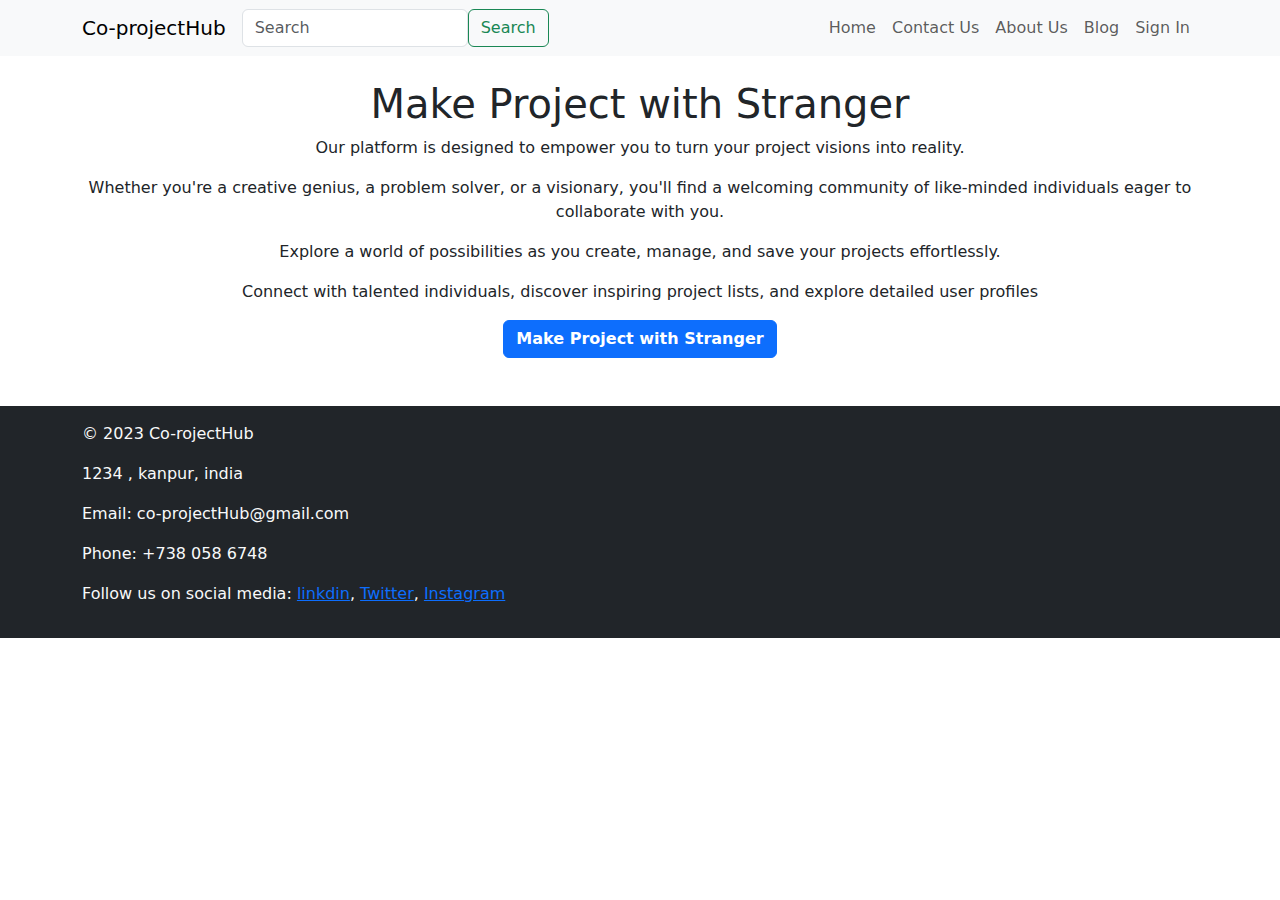
<file: index.html>
<!DOCTYPE html>
<html lang="en">
<head>
    <meta charset="UTF-8">
    <meta name="viewport" content="width=device-width, initial-scale=1.0">
    <title>Co-projectHub</title>
    <link rel="icon" href="favicon.ico" type="image/x-icon">
    <!-- Include Bootstrap CSS -->
    <link rel="stylesheet" href="https://cdn.jsdelivr.net/npm/bootstrap@5.3.0/dist/css/bootstrap.min.css">
</head>
<body>
    <!-- Navigation Bar -->
    <nav class="navbar navbar-expand-lg navbar-light bg-light">
        <div class="container">
            <a class="navbar-brand" href="index.html">Co-projectHub</a>
            
            <!-- Mobile Toggle Button (Hamburger) -->
            <button class="navbar-toggler" type="button" data-bs-toggle="collapse" data-bs-target="#navbarNav">
                <span class="navbar-toggler-icon"></span>
            </button>
            
            <!-- Search Bar (Right Aligned) -->
            <div class="d-none d-lg-flex ml-auto">
                <input class="form-control" type="search" placeholder="Search" aria-label="Search">
                <button class="btn btn-outline-success" type="submit">Search</button>
            </div>
    
            <!-- Navigation Links -->
            <div class="collapse navbar-collapse" id="navbarNav">
                <ul class="navbar-nav ms-auto">
                    <li class="nav-item">
                        <a class="nav-link" href="index.html">Home</a>
                    </li>
                    <li class="nav-item">
                        <a class="nav-link" href="contectus.html">Contact Us</a>
                    </li>
                    <li class="nav-item">
                        <a class="nav-link" href="aboutus.html">About Us</a>
                    </li>
                    <li class="nav-item">
                        <a class="nav-link" href="blogss.html">Blog</a>
                    </li>
                    <li class="nav-item">
                        <a class="nav-link" href="singin.html">Sign In</a>
                    </li>
                </ul>
            </div>
        </div>
    </nav>

    <!-- Main Content -->
    <div class="container mt-4 text-center">
        <h1>Make Project with Stranger</h1>
        <p> Our platform is designed to empower you to turn your project visions into reality.</p>
        <p>Whether you're a creative genius, a problem solver, or a visionary, you'll find a welcoming community of like-minded individuals eager to collaborate with you.</p>
        <p>Explore a world of possibilities as you create, manage, and save your projects effortlessly.</p>
        <p> Connect with talented individuals, discover inspiring project lists, and explore detailed user profiles</p>

        <div class="text-center">
            <a href="dashboard.html" class="btn btn-primary"><b>Make Project with Stranger</b></a>
        </div>
        
        
    </div>

    <!-- Footer -->
    <footer class="bg-dark text-light mt-5">
        <div class="container py-3">
            <p>&copy; 2023 Co-rojectHub</p>
            <p>1234 , kanpur, india</p>
            <p>Email: co-projectHub@gmail.com</p>
            <p>Phone: +738 058 6748</p>
            <p>Follow us on social media: <a href="https://www.linkedin.com/in/rohitpal21">linkdin</a>, <a href="https://twitter.com/rp3822035">Twitter</a>, <a href="https://www.instagram.com/rohitpal3855/">Instagram</a></p>
        </div>
    </footer>

    <!-- Include Bootstrap JS and Popper.js -->
    <script src="https://cdn.jsdelivr.net/npm/bootstrap@5.3.0/dist/js/bootstrap.bundle.min.js"></script>
</body>
</html>
</file>
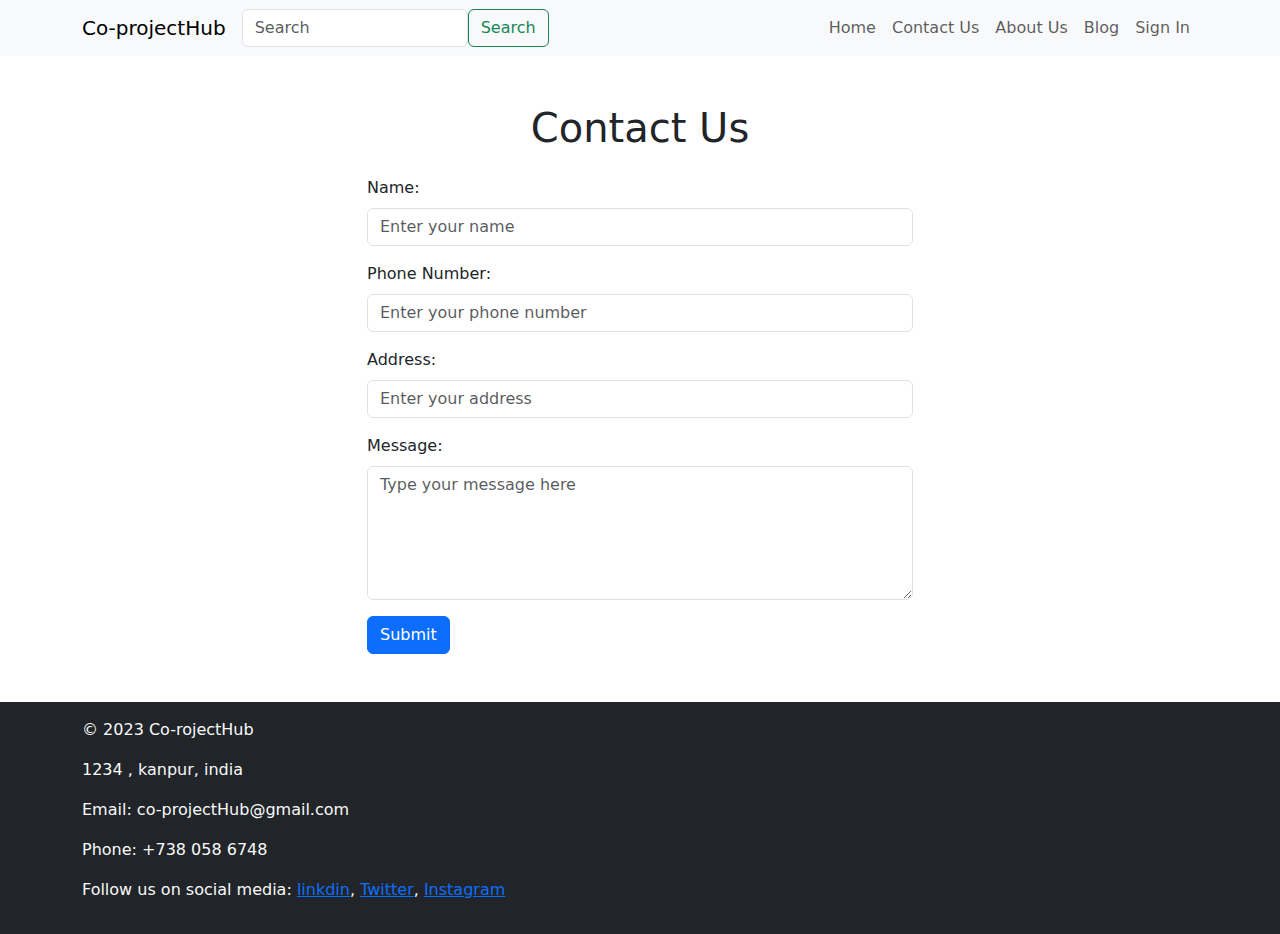
<file: contectus.html>
<!DOCTYPE html>
<html lang="en">
<head>
    <meta charset="UTF-8">
    <meta name="viewport" content="width=device-width, initial-scale=1.0">
    <title>Contact Us</title>
    <!-- Include Bootstrap CSS -->
    <link rel="stylesheet" href="https://cdn.jsdelivr.net/npm/bootstrap@5.3.0/dist/css/bootstrap.min.css">
</head>
<body>
    <nav class="navbar navbar-expand-lg navbar-light bg-light">
        <div class="container">
            <a class="navbar-brand" href="index.html">Co-projectHub</a>
            
            <!-- Mobile Toggle Button (Hamburger) -->
            <button class="navbar-toggler" type="button" data-bs-toggle="collapse" data-bs-target="#navbarNav">
                <span class="navbar-toggler-icon"></span>
            </button>
            
            <!-- Search Bar (Right Aligned) -->
            <div class="d-none d-lg-flex ml-auto">
                <input class="form-control" type="search" placeholder="Search" aria-label="Search">
                <button class="btn btn-outline-success" type="submit">Search</button>
            </div>
    
            <!-- Navigation Links -->
            <div class="collapse navbar-collapse" id="navbarNav">
                <ul class="navbar-nav ms-auto">
                    <li class="nav-item">
                        <a class="nav-link" href="index.html">Home</a>
                    </li>
                    <li class="nav-item">
                        <a class="nav-link" href="contectus.html">Contact Us</a>
                    </li>
                    <li class="nav-item">
                        <a class="nav-link" href="aboutus.html">About Us</a>
                    </li>
                    <li class="nav-item">
                        <a class="nav-link" href="index.html">Blog</a>
                    </li>
                    <li class="nav-item">
                        <a class="nav-link" href="singin.html">Sign In</a>
                    </li>
                </ul>
            </div>
        </div>
    </nav>
    <div class="container mt-5">
        <div class="row justify-content-center">
            <div class="col-lg-6">
                <h1 class="text-center mb-4">Contact Us</h1>
                <form action="contact_form_handler.php" method="post">
                    <div class="mb-3">
                        <label for="name" class="form-label">Name:</label>
                        <input type="text" class="form-control" id="name" name="name" placeholder="Enter your name">
                    </div>
                    <div class="mb-3">
                        <label for="phone" class="form-label">Phone Number:</label>
                        <input type="tel" class="form-control" id="phone" name="phone" placeholder="Enter your phone number">
                    </div>
                    <div class="mb-3">
                        <label for="address" class="form-label">Address:</label>
                        <input type="text" class="form-control" id="address" name="address" placeholder="Enter your address">
                    </div>
                    <div class="mb-3">
                        <label for="message" class="form-label">Message:</label>
                        <textarea class="form-control" id="message" name="message" rows="5" placeholder="Type your message here"></textarea>
                    </div>
                    <button type="submit" class="btn btn-primary">Submit</button>
                </form>
            </div>
        </div>
    </div>
     <!-- footer -->
    <footer class="bg-dark text-light mt-5">
        <div class="container py-3">
            <p>&copy; 2023 Co-rojectHub</p>
            <p>1234 , kanpur, india</p>
            <p>Email: co-projectHub@gmail.com</p>
            <p>Phone: +738 058 6748</p>
            <p>Follow us on social media: <a href="https://www.linkedin.com/in/rohitpal21">linkdin</a>, <a href="https://twitter.com/rp3822035">Twitter</a>, <a href="https://www.instagram.com/rohitpal3855/">Instagram</a></p>
        </div>
    </footer>


    <!-- Include Bootstrap JS and Popper.js -->
    <script src="https://cdn.jsdelivr.net/npm/bootstrap@5.3.0/dist/js/bootstrap.bundle.min.js"></script>
</body>
</html>
</file>
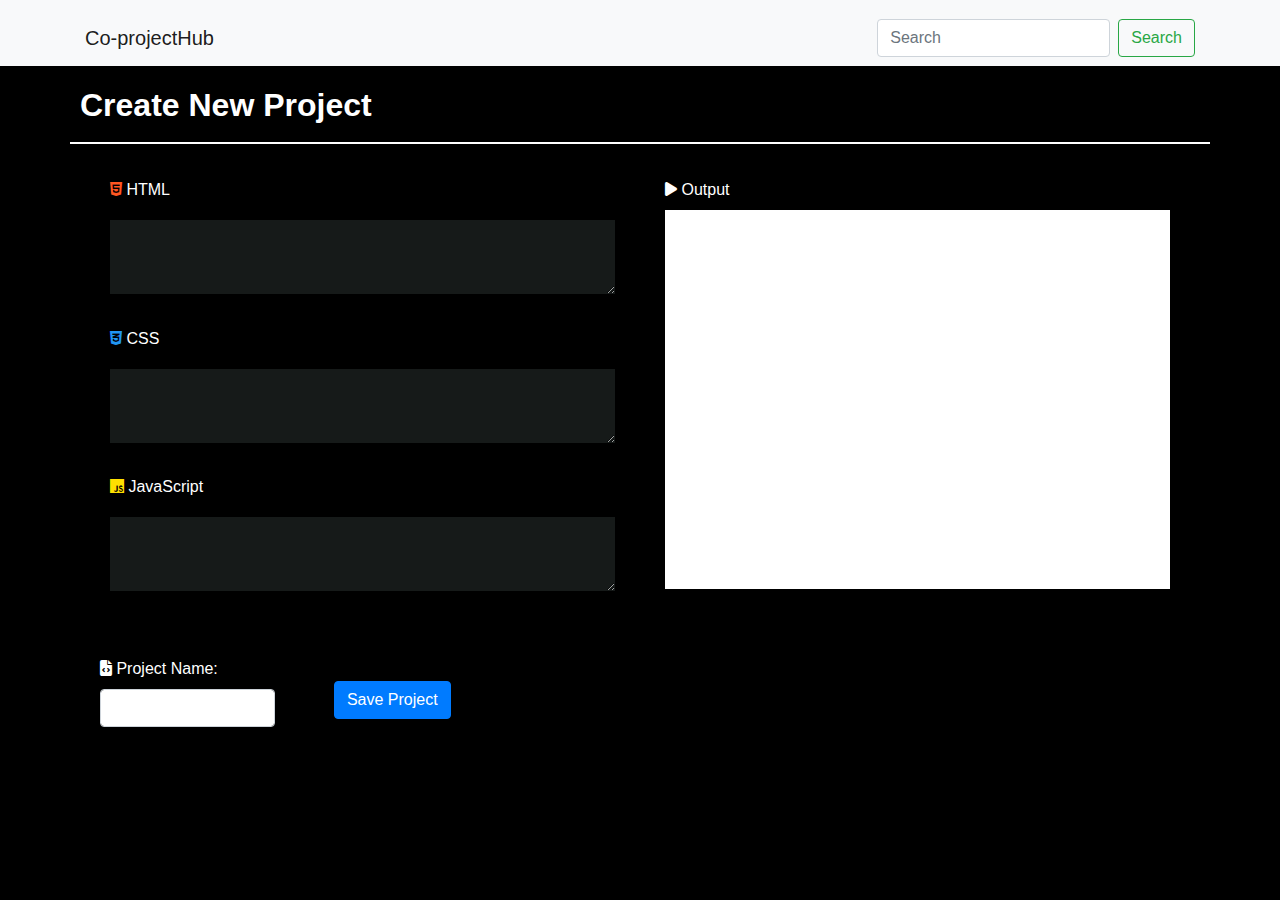
<file: edit.html>
<!DOCTYPE html>
<html>
<head>
    <meta charset="UTF-8">
    <meta name="viewport" content="width=device-width, initial-scale=1.0">
    <!-- Add Bootstrap CSS by linking to a CDN (Content Delivery Network) -->
    <link href="https://maxcdn.bootstrapcdn.com/bootstrap/4.5.2/css/bootstrap.min.css" rel="stylesheet">
    <link rel="stylesheet" href="style.css">
    <link rel="stylesheet" href="https://cdnjs.cloudflare.com/ajax/libs/font-awesome/6.4.0/css/all.min.css">
     
    <title>Code Editor</title>
</head>
<body>
    <nav class="navbar navbar-expand-lg navbar-light bg-light bg-success">
        <div class="container">
            <a class="navbar-brand" href="index.html">Co-projectHub</a>
            <form class="form-inline my-2 my-lg-0 ml-auto">
                <input class="form-control mr-sm-2" type="search" placeholder="Search" aria-label="Search">
                <button class="btn btn-outline-success my-2 my-sm-0" type="submit">Search</button>
            </form>
        </div>
    </nav>

    <div class="container header">
        <div class="row justify-content-center">
            <h2 class="header-content">Create New Project</h2>
        </div>
    </div>

    <div class="container mt-4">
        <div class="row">
            <div class="col-md-6">
                <div class="left">
                    <label><i class="fa-brands fa-html5"></i> HTML</label>
                    <!-- Textarea for HTML code -->
                    <textarea id="html-code" onkeyup="ans()"></textarea>

                    <label><i class="fa-brands fab fa-css3-alt"></i> CSS</label>
                    <!-- Textarea for CSS code -->
                    <textarea id="css-code" onkeyup="ans()"></textarea>

                    <label><i class="fa-brands fa-js"></i> JavaScript</label>
                    <!-- Textarea for JavaScript code -->
                    <textarea id="js-code" onkeyup="ans()"></textarea>
                </div>
            </div>
            <div class="col-md-6">
                <div class="right">
                    <label><i class="fa-solid fa-play"></i> Output</label>
                    <iframe id="output"></iframe>
                </div>
            </div>
        </div>
    </div>

    <div class="container mt-4">
        <div class="row">
            <div class="col-md-6">
                <div class="form-group">
                    <!-- Input field for Project Name -->
                    <label for="projectName"><i class="fa-solid fa-file-code"></i> Project Name:</label>
                    <input type="text" class="form-control" id="projectName">
                </div>
            </div>
            <div class="col-md-6 text-center">
                <div class="form-group">
                    <!-- Button to trigger the saveProject() function -->
                    <button class="btn btn-primary mt-2 mt-4" onclick="saveProject()">Save Project</button>
                </div>
            </div>
        </div>
    </div>

    <!-- Message Display Area -->
    <div id="message"></div>

    <script src="script.js"></script>
</body>
</html>
</file>
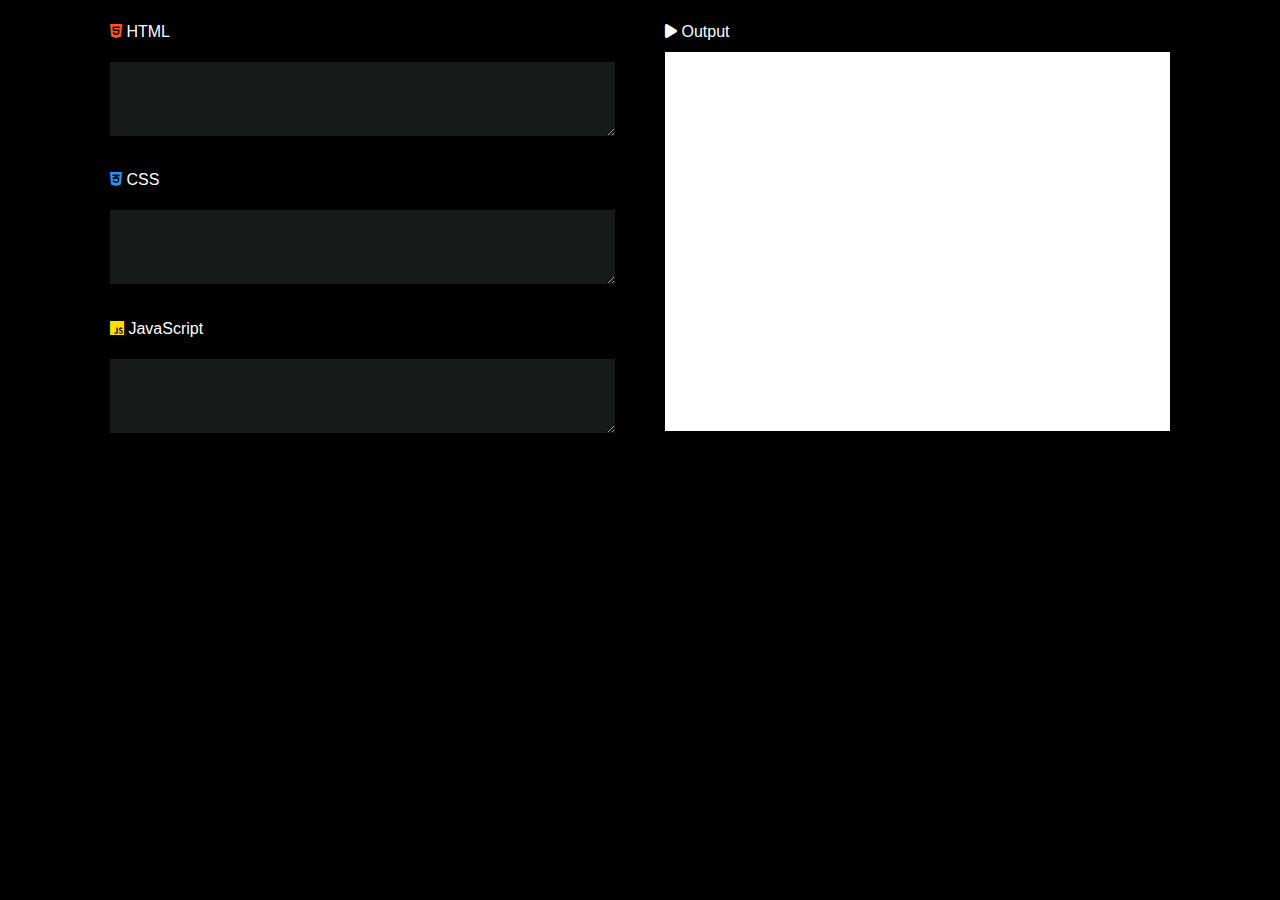
<file: editor.html>
<!DOCTYPE html>
<html>
<head>
    <!--<link rel="stylesheet" href="bootstrap.css">-->
    <meta charset="UTF-8">
    <meta name="viewport" content="width=device-width, initial-scale=1.0">
    <!-- Add Bootstrap CSS by linking to a CDN (Content Delivery Network) -->
    <link href="https://maxcdn.bootstrapcdn.com/bootstrap/4.5.2/css/bootstrap.min.css" rel="stylesheet">
    <link rel="stylesheet" href="style.css">
    <link rel="stylesheet" href="https://cdnjs.cloudflare.com/ajax/libs/font-awesome/6.4.0/css/all.min.css">
    <script src="script.js"></script>
    <title>Co-projectHub editor</title>
</head>
<body>
     
    <div class="container">
        <div class="row">
            <div class="col-md-6">
                <div class="left">
                    <label><i class="fa-brands fa-html5"></i> HTML</label>
                    <textarea id="html-code" onkeyup="ans()"></textarea>

                    <label><i class="fa-brands fab fa-css3-alt"></i> CSS</label>
                    <textarea id="css-code" onkeyup="ans()"></textarea>

                    <label><i class="fa-brands fa-js"></i> JavaScript</label>
                    <textarea id="js-code" onkeyup="ans()"></textarea>
                </div>
            </div>
            <div class="col-md-6">
                <div class="right">
                    <label><i class="fa-solid fa-play"></i> Output</label>
                    <iframe id="output"></iframe>
                </div>
            </div>
        </div>
    </div>
 
</body>
</html>
</file>
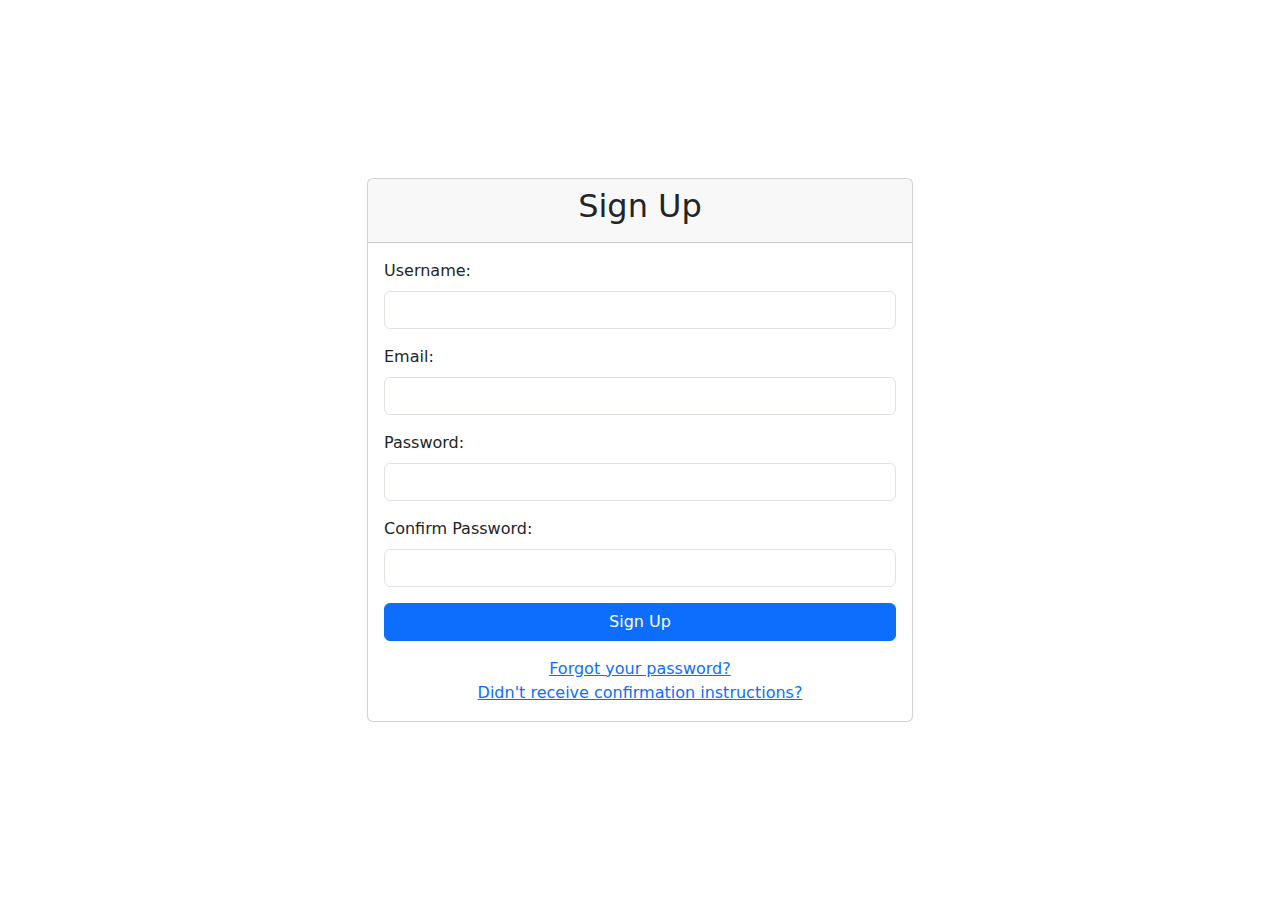
<file: signup.html>
<!DOCTYPE html>
<html lang="en">
<head>
    <meta charset="UTF-8">
    <meta name="viewport" content="width=device-width, initial-scale=1.0">
    <title>Sign Up</title>
    <!-- Include Bootstrap 5.3 CSS -->
    <link href="https://cdn.jsdelivr.net/npm/bootstrap@5.3.0/dist/css/bootstrap.min.css" rel="stylesheet">
</head>
<body class="d-flex justify-content-center align-items-center min-vh-100">
    <div class="container">
        <div class="row justify-content-center">
            <div class="col-md-6">
                <div class="card">
                    <div class="card-header text-center">
                        <h2 class="card-title">Sign Up</h2>
                    </div>
                    <div class="card-body">
                        <form action="registration.php" method="post">
                            <div class="mb-3">
                                <label for="username" class="form-label">Username:</label>
                                <input type="text" class="form-control" id="username" name="username" required>
                            </div>
                            <div class="mb-3">
                                <label for="email" class="form-label">Email:</label>
                                <input type="email" class="form-control" id="email" name="email" required>
                            </div>
                            <div class="mb-3">
                                <label for="password" class="form-label">Password:</label>
                                <input type="password" class="form-control" id="password" name="password" required>
                            </div>
                            <div class="mb-3">
                                <label for="confirm_password" class="form-label">Confirm Password:</label>
                                <input type="password" class="form-control" id="confirm_password" name="confirm_password" required>
                            </div>
                            <div class="d-grid gap-2">
                                <button type="submit" name="signup" class="btn btn-primary">Sign Up</button>
                            </div>
                        </form>
                        <div class="mt-3 text-center">
                            <a href="#">Forgot your password?</a>
                            <br>
                            <a href="#">Didn't receive confirmation instructions?</a>
                        </div>
                    </div>
                </div>
            </div>
        </div>
    </div>

    <!-- Include Bootstrap 5.3 JavaScript (optional) -->
    <script src="https://cdn.jsdelivr.net/npm/bootstrap@5.3.0/dist/js/bootstrap.min.js"></script>
</body>
</html>
</file>
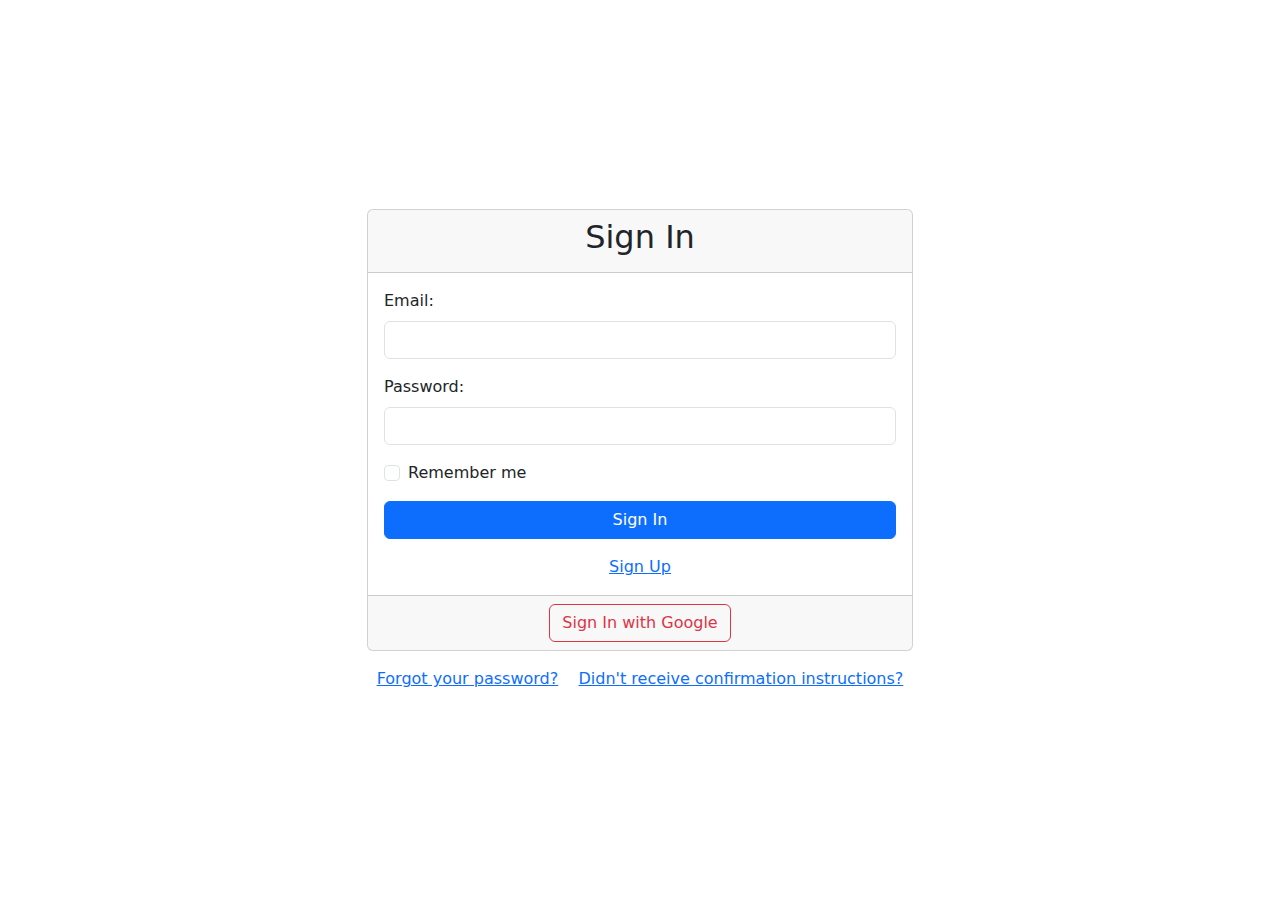
<file: singin.html>
<!DOCTYPE html>
<html lang="en">
<head>
    <meta charset="UTF-8">
    <meta name="viewport" content="width=device-width, initial-scale=1.0">
    <title>Sign In</title>
    <!-- Include Bootstrap 5.3 CSS -->
    <link href="https://cdn.jsdelivr.net/npm/bootstrap@5.3.0/dist/css/bootstrap.min.css" rel="stylesheet">
</head>
<body class="d-flex justify-content-center align-items-center min-vh-100">
    <div class="container">
        <div class="row justify-content-center">
            <div class="col-md-6">
                <div class="card">
                    <div class="card-header text-center">
                        <h2 class="card-title">Sign In</h2>
                    </div>
                    <div class="card-body">
                        <form action="signin_process.php" method="post">
                            <div class="mb-3">
                                <label for="email" class="form-label">Email:</label>
                                <input type="email" class="form-control" id="email" name="email" required>
                            </div>
                            <div class="mb-3">
                                <label for="password" class="form-label">Password:</label>
                                <input type="password" class="form-control" id="password" name="password" required>
                            </div>
                            <div class="mb-3 form-check">
                                <input type="checkbox" class="form-check-input" id="remember" name="remember">
                                <label class="form-check-label" for="remember">Remember me</label>
                            </div>
                            <div class="d-grid gap-2">
                                <button type="submit" name="signin" class="btn btn-primary">Sign In</button>
                            </div>
                        </form>
                        <div class="mt-3 text-center">
                            <a href="signup.html">Sign Up</a>
                        </div>
                    </div>
                    <div class="card-footer text-center">
                        <div class="social-icons">
                            <a href="#" class="btn btn-outline-danger"><i class="fab fa-google"></i> Sign In with Google</a>
                        </div>
                    </div>
                </div>
                <div class="mt-3 text-center">
                    <a href="#">Forgot your password?</a>
                    &nbsp;&nbsp;
                    <a href="#">Didn't receive confirmation instructions?</a>
                </div>
            </div>
        </div>
    </div>

    <!-- Include Bootstrap 5.3 JavaScript (optional) -->
    <script src="https://cdn.jsdelivr.net/npm/bootstrap@5.3.0/dist/js/bootstrap.min.js"></script>
</body>
</html>
</file>
<file: style.css>
body{
    background-color: black;
    color: white;
}

.header-content{
    font-weight: bolder;
}

.header{
    padding: 10px;
    border-bottom: 2px solid white;
}

.container{
    margin-top: 10px;
    display: flex;
}

.left , .right {
    flex-basis: 50%;
    padding: 10px;

}

textarea{
    width: 100%;
    height: 38%;
    background-color: #161A19;
    color: white;
    padding: 10px 20px;
    border: 0;
    outline: 0;
    font-size: 18px;
    margin-bottom: 5%;
    margin-top: 2%;
}

.row{
    margin: 0%;
    padding: 0%;
}

iframe{
    width: 100%;
    height: 95%;
    background-color:white;
    border: 0;
    outline: 0;
}

label i{
    display: flex;
    align-items: center;
    background-color: #000;
}

.col-md-6 > .right {
    height: 90%;
}

.fa-html5{
    color: #FF5722;
}
.fa-css3-alt{
    color: #2196F3;
}
.fa-js{
    color: #FFDF00;
}

span{
    color: red;
}

a{
    color: white;
}

a:hover{
    color: white;
    text-decoration: none;
}
</file>
